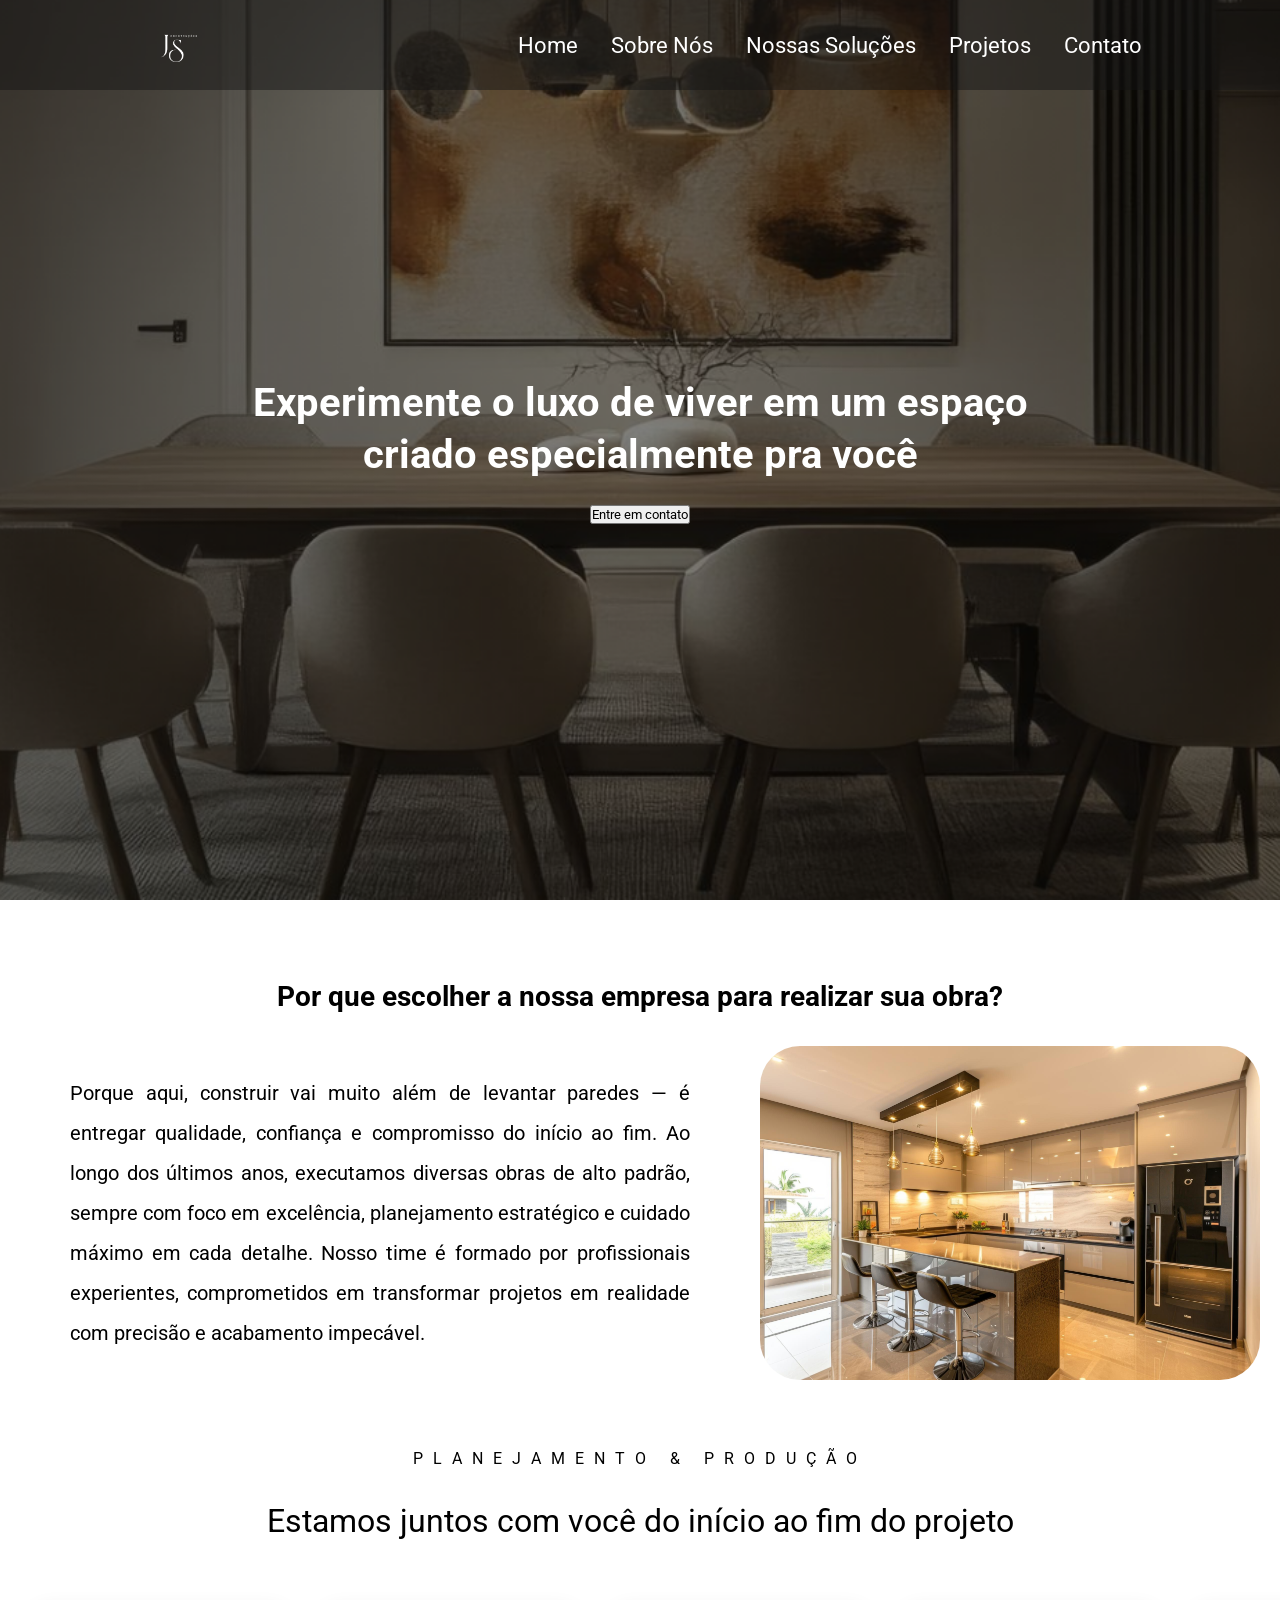
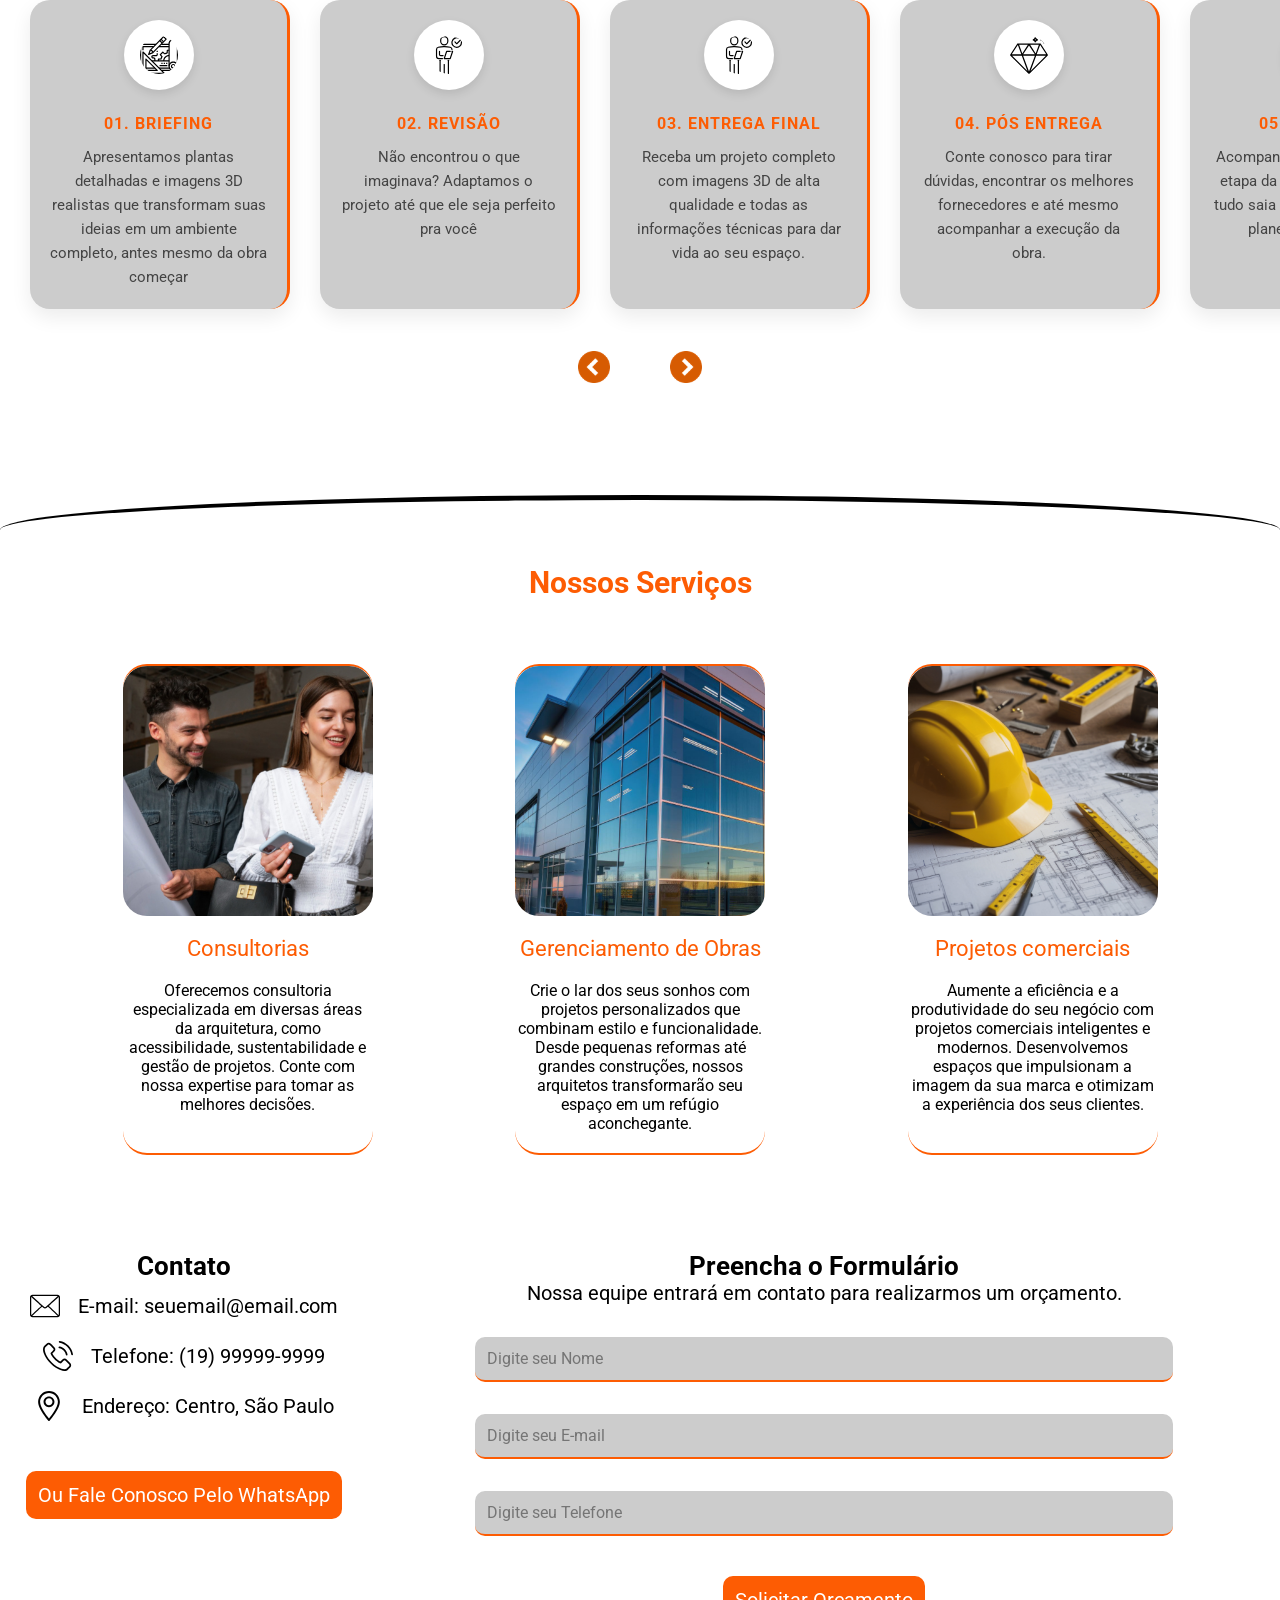
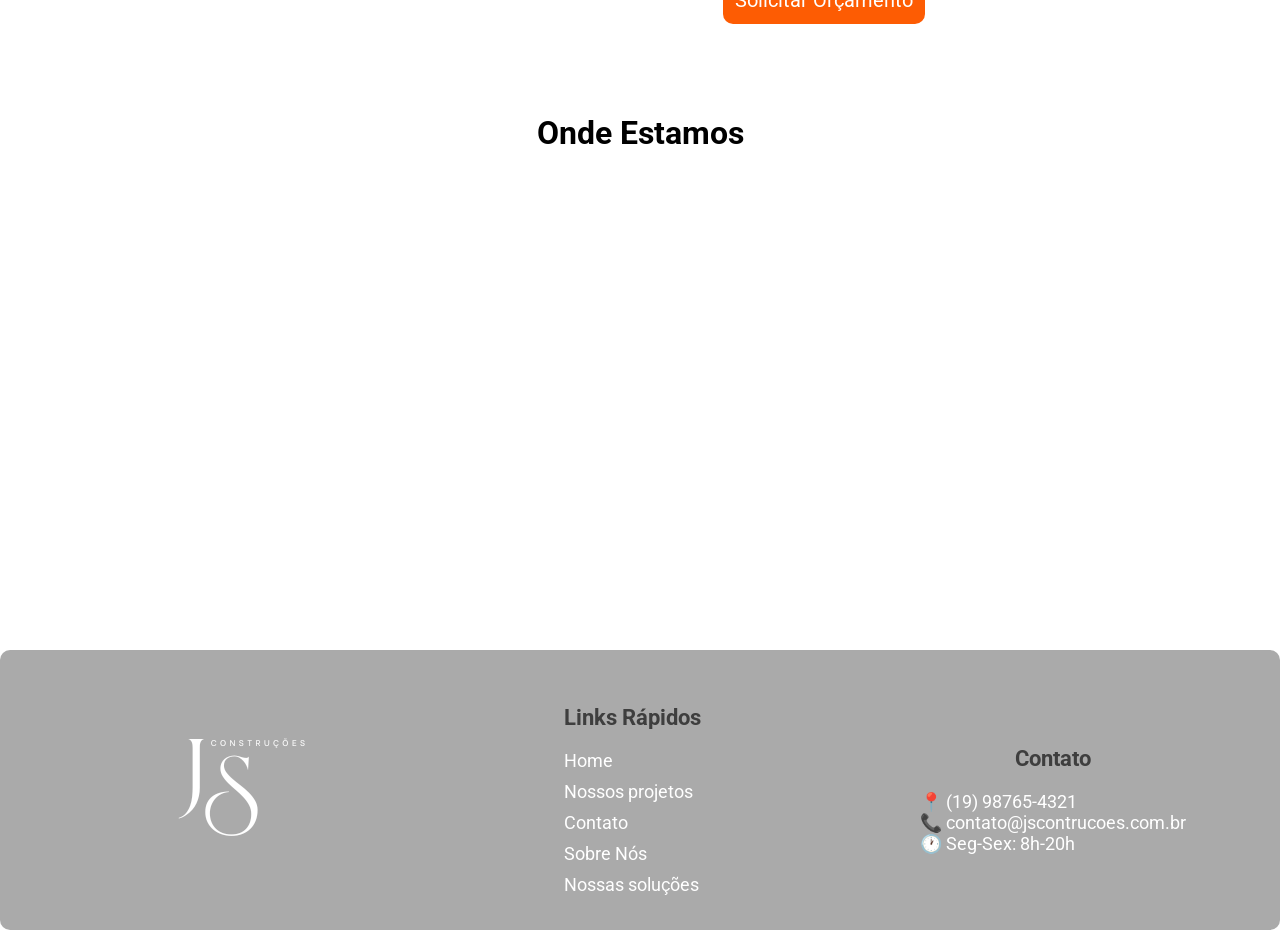
<file: site-construcao-responsivo/index.html>
<!DOCTYPE html>
<html lang="pt-Br">

<head>
    <meta charset="UTF-8">
    <meta name="viewport" content="width=device-width, initial-scale=1.0">
    <link href="https://fonts.googleapis.com/css2?family=Roboto:wght@400;700&display=swap" rel="stylesheet">
    <link rel="stylesheet" href="index.css">
    <title> Gerador de orçamentos</title>
</head>

<body>
    <header id="home">

        <div class="navbar">
            <img src="./assets/logo-principal.png" alt="Imagem Logotipo" class="img-logo">

            <ul class="list-itens">
                <li><a href="#home">Home</a></li>
                <li><a href="#servicos">Sobre Nós</a></li>
                <li><a href="#options">Nossas Soluções</a></li>
                <li><a href="#options">Projetos</a></li>
                <li><a href="#contato">Contato</a></li>
            </ul>
        </div>

        <div class="titles">
            <h1>Experimente o luxo de viver em um espaço criado especialmente pra você</h1>

            <button class="button-ino"> Entre em contato </button>
        </div>

    </header>

    <main>

        <section class="iten-services" id="servicos">
            <h2> Por que escolher a nossa empresa para realizar sua obra? </h2>

            <div class="infos-empresa">
                <p>Porque aqui, construir vai muito além de levantar paredes — é entregar qualidade, confiança e
                    compromisso do início ao fim.

                    Ao longo dos últimos anos, executamos diversas obras de alto padrão, sempre com foco em excelência,
                    planejamento estratégico e cuidado máximo em cada detalhe. Nosso time é formado por profissionais
                    experientes, comprometidos em transformar projetos em realidade com precisão e acabamento impecável.
                </p>

                <img src="./assets/sobre-empresa.jpg" alt="Cozinha planejada de alto padrão">
            </div>
        </section>

        <div class="planning-and-production">
            <p class="planejament"> Planejamento & Produção</p>

            <p>Estamos juntos com você do início ao fim do projeto</p>

        </div>

        <div class="carousel">
            <section class="second-container">

                <article class="processes">
                    <img src="./assets/design.svg" alt="">

                    <h3>01. Briefing</h3>

                    <p>Apresentamos plantas detalhadas e imagens 3D realistas que transformam suas ideias em um ambiente
                        completo, antes mesmo da obra começar</p>
                </article>

                <article class="processes">
                    <img src="./assets/gerente.svg" alt="">

                    <h3>02. revisão</h3>

                    <p>Não encontrou o que imaginava? Adaptamos o projeto até que ele seja perfeito pra você</p>
                </article>

                <article class="processes">
                    <img src="./assets/gerente.svg" alt="">

                    <h3>03. entrega final</h3>

                    <p>Receba um projeto completo com imagens 3D de alta qualidade e todas as informações técnicas para
                        dar
                        vida ao seu espaço.</p>
                </article>

                <article class="processes">
                    <img src="./assets/luxo.svg" alt="">

                    <h3>04. pós entrega</h3>

                    <p>Conte conosco para tirar dúvidas, encontrar os melhores fornecedores e até mesmo acompanhar a
                        execução da obra.</p>
                </article>

                <article class="processes">
                    <img src="./assets/design.svg" alt="">

                    <h3>05. execução</h3>

                    <p>Acompanhamos de perto cada etapa da obra, garantindo que tudo saia exatamente como foi
                        planejado no projeto.</p>
                </article>

                <article class="processes">
                    <img src="./assets/gerente.svg" alt="">

                    <h3>06. fornecedores</h3>

                    <p>Indicamos parceiros de confiança para materiais e mão de obra, facilitando cada decisão ao
                        longo da obra.</p>
                </article>

            </section>
        </div>

        <section class="arrows">
            <button onclick="moveLeft()" class="esquerda" id="btnEsquerda" aria-label="Anterior"> <img
                    src="assets/seta-esquerda.png" alt=""> </button>

            <div class="dots" id="dots"></div>

            <button onclick="moveRight()" class="direita" id="btnDireita" aria-label="Próximo"><img
                    src="assets/seta-direita.png" alt=""></button>
        </section>

        <div class="linha-curva"></div>

        <section class="soluctions" id="options">

            <h4>Nossos Serviços</h4>

            <div>
                <article class="soluctions-itens">

                    <img src="./assets/especialidade-consultoria.png" alt="Consultorias">


                    <p class="Title">Consultorias</p>

                    <p class="text"> Oferecemos consultoria especializada em diversas áreas da arquitetura, como
                        acessibilidade, sustentabilidade e gestão de projetos. Conte com nossa expertise para tomar as
                        melhores decisões.</p>

                </article>

                <article class="soluctions-itens">
                    <img src="./assets/especialidade-gerenciamento.png" alt="Gerenciamento de Obras">

                    <p class="Title">Gerenciamento de Obras</p>

                    <p class="text">Crie o lar dos seus sonhos com projetos personalizados que combinam estilo e
                        funcionalidade. Desde pequenas reformas até grandes construções, nossos arquitetos transformarão
                        seu
                        espaço em um refúgio aconchegante.</p>

                </article>

                <article class="soluctions-itens">
                    <img src="./assets/especialidade-comercial.png" alt="Projetos Comerciais">

                    <p class="Title">Projetos comerciais</p>

                    <p class="text">Aumente a eficiência e a produtividade do seu negócio com projetos comerciais
                        inteligentes e modernos. Desenvolvemos espaços que impulsionam a imagem da sua marca e otimizam
                        a
                        experiência dos seus clientes.</p>

                </article>
            </div>


        </section>

        <section class="container-contact" id="contato">
            <article class="infos-contact">
                <h5> Contato</h5>

                <div class="contact">
                    <img src="./assets/envelope.svg" alt="">
                    <p>E-mail: seuemail@email.com</p>
                </div>

                <div class="contact">
                    <img src="./assets/phone-call.svg" alt="">
                    <p>Telefone: (19) 99999-9999</p>
                </div>

                <div class="contact">
                    <img src="./assets/maps-and-flags.svg" alt="">
                    <p>Endereço: Centro, São Paulo</p>
                </div>

                <button class="button-info"> Ou Fale Conosco Pelo WhatsApp</button>
            </article>

            <article class="form">
                <h5>Preencha o Formulário</h5>
                <p>Nossa equipe entrará em contato para realizarmos um orçamento.</p>

                <input class="orcament" type="text" placeholder="Digite seu Nome">
                <input class="orcament" type="text" placeholder="Digite seu E-mail">
                <input class="orcament" type="text" placeholder="Digite seu Telefone">

                <button class="button-info">Solicitar Orçamento</button>
            </article>
        </section>

        <section class="address">
            <h6>Onde Estamos</h6>

            <iframe
                src="https://www.google.com/maps/embed?pb=!1m18!1m12!1m3!1d467688.89495119266!2d-46.5952992!3d-23.6824124!2m3!1f0!2f0!3f0!3m2!1i1024!2i768!4f13.1!3m3!1m2!1s0x94ce448183a461d1%3A0x9ba94b08ff335bae!2zU8OjbyBQYXVsbywgU1A!5e0!3m2!1spt-BR!2sbr!4v1787874624776!5m2!1spt-BR!2sbr"
                width="600" height="450" style="border:0;" allowfullscreen="" loading="lazy"
                referrerpolicy="strict-origin-when-cross-origin"></iframe>
        </section>

        <footer class="rodape">
            <img src="./assets/logo-principal.png" alt="logo-Empresa">

            <div class="links">
                <h6>Links Rápidos</h6>
                <ul>
                    <li><a href="#">Home</a></li>
                    <li><a href="#">Nossos projetos</a></li>
                    <li><a href="#">Contato</a></li>
                    <li><a href="#">Sobre Nós</a></li>
                    <li><a href="#">Nossas soluções</a></li>
                </ul>
            </div>

            <div class="contato">
                <h6>Contato</h6>

                <p>📍 (19) 98765-4321</p>
                <p>📞 contato@jscontrucoes.com.br</p>
                <p>🕐 Seg-Sex: 8h-20h</p>
            </div>

        </footer>
    </main>

    <script src="index.js"></script>
</body>

</html>
</file>
<file: site-construcao-responsivo/index.css>
* {
    margin: 0;
    padding: 0;
    box-sizing: border-box;
    font-family: var(--font-roboto);
    scroll-behavior: smooth;
}

:root {
    --cor-primaria: #fd5c03;
    --cor-secundaria: white;
    --cor-terciaria: #ccc;
    --tamanho-primario: 20px;
    --font-roboto: 'Roboto', sans-serif;
}

img {
    max-width: 100%;
    display: block;
}

header {
    background-image: url(./assets/carrossel-nexus.png);
    background-position: center;
    background-size: cover;
    height: 100vh;
    min-height: 500px;
}

.img-logo {
    width: 70px;
}

.navbar {
    display: flex;
    align-items: center;
    justify-content: space-around;
    position: fixed;
    top: 0;
    right: 0;
    left: 0;
    z-index: 99;
    background-color: #14141479;
    padding: 10px 0;
}

#sectionMobile {
    background-color: #aaa;
    width: 200px;
    height: 100vh;

    position: fixed;
    left: -250px;
    top: 0;
    z-index: 100;

    transition: 0.4s ease;
}

#btnMenu {
    margin: 90px 32px;
    list-style-type: none;
}

#sectionMobile.ativo {
    left: 0;
}

#btnMenu li a {
    color: white;
    text-decoration: none;
}

#btnMenu li {
    margin-bottom: 20px;
}

#btnMenu.active {
    display: block;
}

#btnOptions {
    background-color: transparent;
    border: none;
    cursor: pointer;
}

#btnOptions img {
    width: 28px;
}

.list-itens {
    display: flex;
    list-style-type: none;
}

.list-itens a {
    text-decoration: none;
    margin-left: 1.5em;
    color: var(--cor-secundaria);
    border-bottom: 2px solid transparent;
    transition: border-color 0.9s ease;
    font-size: 22px;
}

.list-itens a:hover {
    border-bottom: 2px solid var(--cor-primaria);
}

.titles {
    height: 100vh;
    width: 70%;
    max-width: 900px;
    display: flex;
    flex-direction: column;
    justify-content: center;
    align-items: center;
    text-align: center;
    margin: 0 auto;
    font-size: var(--tamanho-primario);
    color: var(--cor-secundaria);
    padding: 0 20px;
    gap: 24px;
}

.titles h1 {
    font-size: clamp(22px, 4vw, 40px);
    line-height: 1.3;
}

.iten-services {
    padding: 80px 20px 26px;
    border-bottom-right-radius: 80px;
    border-bottom-left-radius: 80px;
    text-align: center;
}

.iten-services h2 {
    font-size: clamp(20px, 3vw, 28px);
    margin-bottom: 10px;
}

.iten-services img {
    width: 450px;
    max-width: 100%;
    border-radius: 40px;
}

.infos-empresa {
    display: flex;
    flex-wrap: wrap;
    justify-content: space-around;
    text-align: center;
    align-items: center;
    gap: 20px;
}

.infos-empresa p {
    font-size: var(--tamanho-primario);
    line-height: 2;
    text-align: justify;
    padding: 50px;
    width: 50%;
    min-width: 280px;
    flex: 1 1 400px;
}

.infos-empresa img {
    flex: 1 1 400px;
    max-width: 500px;
    margin: 0 auto;
}

.planning-and-production {
    text-align: center;
    font-size: var(--tamanho-primario);
    margin: var(--tamanho-primario) 0 50px;
    padding: 0 20px;
}

.planning-and-production p:last-child {
    font-size: 32px;
}

.planejament {
    text-transform: uppercase;
    letter-spacing: 10px;
    margin-bottom: 34px;
    font-size: 16px;
}

.carousel {
    overflow: hidden;
    width: 100%;
    padding: 10px 0 30px;
    cursor: grab;
}

.carousel.arrastando {
    cursor: grabbing;
}

.second-container {
    display: flex;
    gap: 30px;
    transition: transform 0.5s cubic-bezier(0.25, 1, 0.5, 1);
    margin-left: 30px;
    padding-right: 30px;
    user-select: none;
}

.carousel.arrastando .second-container {
    transition: none;
}

.processes {
    background-color: var(--cor-terciaria);
    padding: var(--tamanho-primario);
    display: flex;
    flex-direction: column;
    justify-content: flex-start;
    align-items: center;
    text-align: center;
    border-radius: var(--tamanho-primario);
    border-right: 3px solid var(--cor-primaria);
    min-width: 200px;
    flex: 0 0 auto;
    width: min(260px, 70vw);
    box-shadow: 0 8px 20px rgba(0, 0, 0, 0.08);
    transition: transform 0.35s ease, box-shadow 0.35s ease;
}

.processes:hover {
    transform: translateY(-8px);
    box-shadow: 0 16px 28px rgba(0, 0, 0, 0.14);
}

.processes img {
    width: 70px;
    height: 70px;
    padding: 16px;
    margin-bottom: 24px;
    background-color: var(--cor-secundaria);
    border-radius: 50%;
    box-shadow: 0 4px 10px rgba(0, 0, 0, 0.1);
}

.processes h3 {
    color: var(--cor-primaria);
    text-transform: uppercase;
    font-size: 16px;
    letter-spacing: 1px;
    margin-bottom: 12px;
}

.processes p {
    font-size: 15px;
    line-height: 1.6;
    color: #444;
}

.arrows {
    text-align: center;
    display: flex;
    align-items: center;
    justify-content: center;
    gap: 30px;
    margin-top: 12px;
}

.arrows button {
    cursor: pointer;
    border: none;
    background-color: transparent;
    transition: transform 0.3s ease-in-out, opacity 0.3s ease;
}

.arrows button img {
    width: 32px;
}

.arrows button:hover:not(:disabled) {
    transform: scale(1.15);
}

.arrows button:disabled {
    opacity: 0.3;
    cursor: not-allowed;
}

.dots {
    display: flex;
    gap: 10px;
}

.dots button {
    width: 10px;
    height: 10px;
    padding: 0;
    border-radius: 50%;
    border: none;
    background-color: var(--cor-terciaria);
    cursor: pointer;
    transition: background-color 0.3s ease, transform 0.3s ease;
}

.dots button:hover {
    transform: scale(1.2);
}

.dots button.ativo {
    background-color: var(--cor-primaria);
    transform: scale(1.2);
}


.linha-curva {
    width: 100%;
    height: 70px;
    border-top: 5px solid #000;
    border-radius: 50%;
    margin-top: 7em;
}

.soluctions {
    padding: 0 20px;
}

.soluctions h4 {
    text-align: center;
    font-size: clamp(24px, 3vw, 30px);
    color: var(--cor-primaria);
}

.soluctions div {
    margin-top: 4em;
    display: flex;
    flex-wrap: wrap;
    text-align: center;
    justify-content: space-evenly;
    gap: 40px;
}

.soluctions-itens img {
    width: 250px;
    max-width: 100%;
    border-radius: 24px;
    margin: 0 auto;
}

.soluctions-itens {
    width: 250px;
    max-width: 100%;
    border-top: 2px solid var(--cor-primaria);
    border-bottom: 2px solid var(--cor-primaria);
    border-radius: 24px;
    padding-bottom: 20px;
}

.Title {
    margin: var(--tamanho-primario) 0;
    font-size: 22px;
    color: var(--cor-primaria);
}

.container-contact {
    display: flex;
    flex-wrap: wrap;
    justify-content: space-around;
    text-align: center;
    align-items: flex-start;
    margin-top: 6em;
    padding: 0 20px;
    gap: 40px;
}

.container-contact h5 {
    font-weight: bold;
    font-size: 26px;
    text-align: center;
}

.contact {
    display: flex;
    text-align: left;
    align-items: center;
    padding: 10px;
    font-size: var(--tamanho-primario);
    justify-content: center;
}

.contact img {
    width: 30px;
    margin-right: 18px;
}

.form {
    width: 40%;
    min-width: 280px;
    flex: 1 1 320px;
    font-size: var(--tamanho-primario);
}

.orcament {
    width: 80%;
    margin-top: 32px;
    padding: 12px;
    border-radius: 10px;
    border: none;
    border-bottom: 2px solid var(--cor-primaria);
    background-color: var(--cor-terciaria);
    font-size: 16px;
}

.button-info {
    font-size: var(--tamanho-primario);
    display: flex;
    margin: 40px auto;
    padding: 12px;
    border: none;
    border-radius: 10px;
    background-color: var(--cor-primaria);
    color: var(--cor-secundaria);
    cursor: pointer;
    transition: transform 0.5s ease-in-out;
    text-align: center;
    justify-content: center;
}

.button-info:hover {
    transform: scale(1.1);
}

.address,
h6 {
    text-align: center;
    margin: 50px 0 var(--tamanho-primario);
    font-size: 32px;
}

.address {
    padding: 0 20px;
}

iframe {
    width: 95%;
    max-width: 900px;
    border-radius: var(--tamanho-primario);
}

.rodape {
    display: flex;
    flex-wrap: wrap;
    align-items: center;
    justify-content: space-around;
    text-align: center;
    font-size: 18px;
    background-color: #aaa;
    color: var(--cor-secundaria);
    border-radius: 10px;
    padding-bottom: 30px;
    gap: 30px;
    text-align: left;
}

.rodape h6 {
    font-size: 22px;
    margin-bottom: var(--tamanho-primario);
    color: #3e3e3e;
}

.rodape li {
    list-style-type: none;
    margin-top: 10px;
}

.rodape li a {
    text-decoration: none;
    color: var(--cor-secundaria);
    border-bottom: 2px solid transparent;
    transition: border-color 0.9s ease;
}

.rodape li a:hover {
    border-bottom: 2px solid var(--cor-secundaria);
}

.options-section,
#options {
    scroll-margin-top: 110px;
}

/* ===================== RESPONSIVO ===================== */

/* Tablets */
@media (max-width: 900px) {
    .titles {
        width: 90%;
    }

    .infos-empresa p {
        width: 100%;
        text-align: center;
        padding: 30px;
    }

    .container-contact {
        justify-content: center;
    }

    .form {
        width: 80%;
    }
}

/* Celulares */
@media (max-width: 600px) {
    :root {
        --tamanho-primario: 16px;
    }

    .navbar {
        justify-content: space-between;
        padding: 10px 20px;
    }

    .list-itens {
        display: none;
    }

    #btnOptions {
        order: -1;
    }

    .titles {
        gap: 16px;
    }

    .iten-services {
        padding: 60px 16px 26px;
        border-bottom-right-radius: 40px;
        border-bottom-left-radius: 40px;
    }

    .infos-empresa p {
        padding: 16px;
        line-height: 1.8;
    }

    .planejament {
        letter-spacing: 4px;
        font-size: 14px;
    }

    .planning-and-production p:last-child {
        font-size: 22px;
    }

    .processes {
        width: 78vw;
        min-width: unset;
    }

    .arrows {
        gap: 20px;
    }

    .soluctions div {
        gap: 24px;
    }

    .container-contact {
        margin-top: 3em;
        gap: 24px;
    }

    .form {
        width: 100%;
    }

    .rodape {
        flex-direction: column;
        text-align: center;
    }

    .address h6 {
        font-size: 24px;
    }
}
</file>
